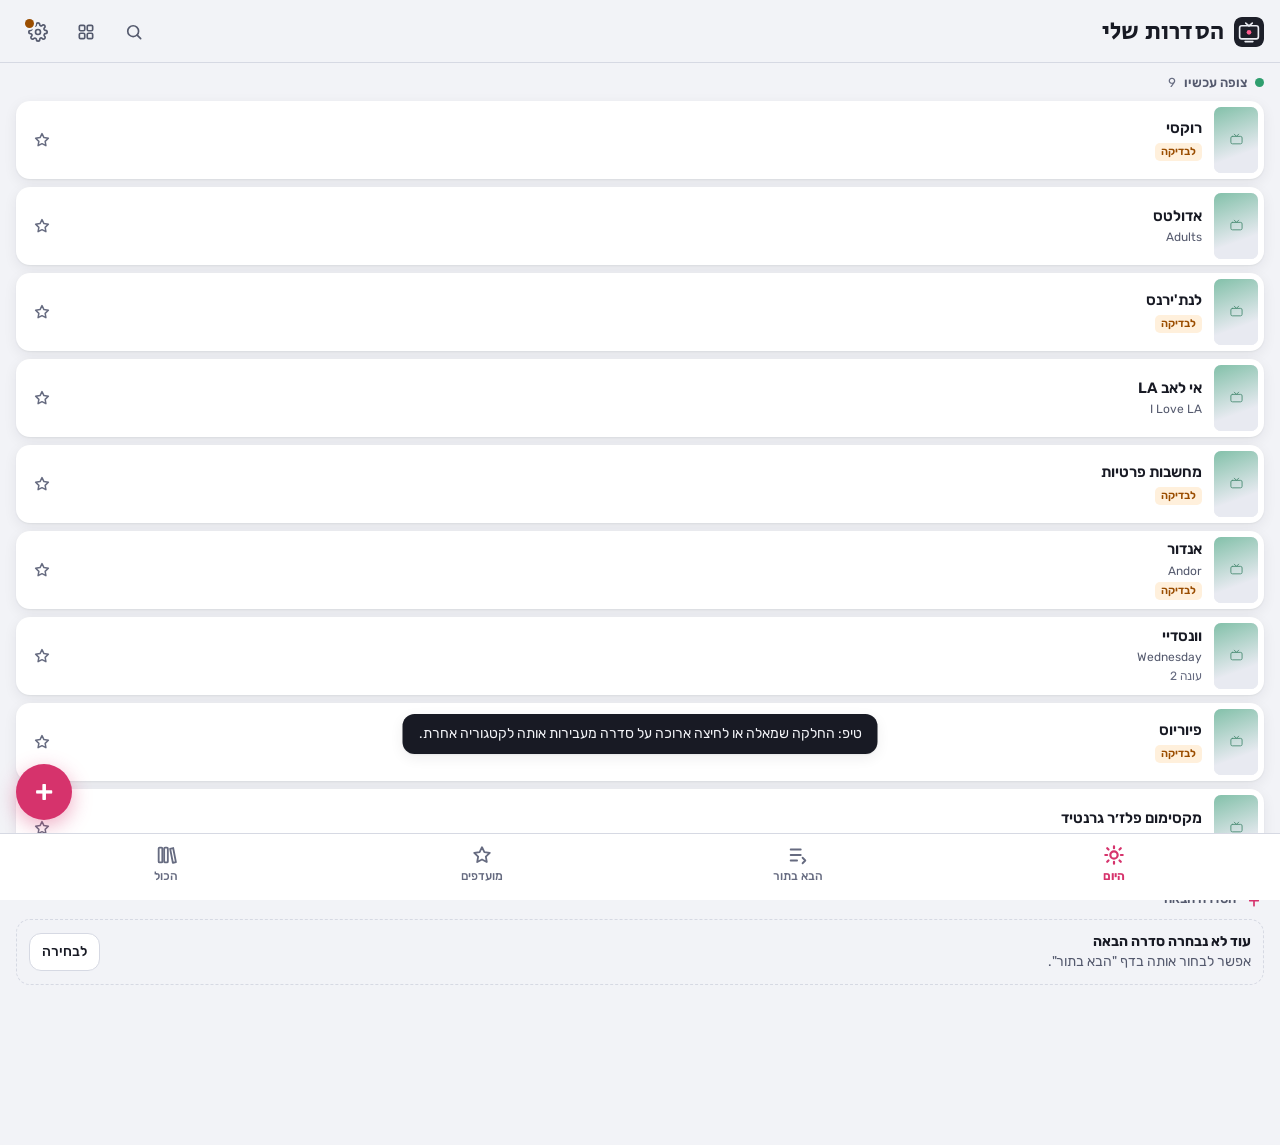
<file: index.html>
<!doctype html>
<html lang="he" dir="rtl">
<head>
<meta charset="utf-8">
<meta name="viewport" content="width=device-width, initial-scale=1, viewport-fit=cover">
<title>הסדרות שלי</title>
<meta name="description" content="מעקב צפייה אישי בסדרות">
<meta name="theme-color" content="#f2f3f7" media="(prefers-color-scheme: light)">
<meta name="theme-color" content="#14151c" media="(prefers-color-scheme: dark)">
<script>
// Android TV and other TV browsers go straight to the TV screen (add ?phone to stay here).
if (/Android TV|GoogleTV|\bAFT|BRAVIA|SMART-?TV|Tizen|Web0S|\bTV Bro\b/i.test(navigator.userAgent) && !/[?&]phone\b/.test(location.search)) location.replace('tv.html');
</script>
<link rel="manifest" href="manifest.webmanifest">
<link rel="icon" href="icons/icon.svg" type="image/svg+xml">
<link rel="icon" href="icons/favicon-32.png" sizes="32x32" type="image/png">
<link rel="apple-touch-icon" href="icons/icon-192.png">
<link rel="preconnect" href="https://fonts.googleapis.com">
<link rel="preconnect" href="https://fonts.gstatic.com" crossorigin>
<link rel="stylesheet" href="https://fonts.googleapis.com/css2?family=Rubik:wght@400;500;600;700&family=Secular+One&display=swap">
<link rel="stylesheet" href="styles.css">
</head>
<body>
<header class="topbar">
  <div class="topbar-row">
    <h1 class="brand"><img class="brand-logo" src="icons/icon.svg" alt="" width="30" height="30"><span id="brandText">הסדרות שלי</span></h1>
    <div class="topbar-actions">
      <button type="button" class="icon-btn" id="searchBtn" aria-label="חיפוש"></button>
      <button type="button" class="icon-btn" id="viewToggle" aria-label="תצוגה"></button>
      <button type="button" class="icon-btn" id="settingsBtn" aria-label="הגדרות"></button>
    </div>
  </div>
  <div class="search-bar" id="searchBar" hidden>
    <label class="search">
      <span class="search-icon" aria-hidden="true"></span>
      <input type="search" id="searchInput" autocomplete="off" enterkeyhint="search">
    </label>
    <button type="button" class="icon-btn" id="searchClose" aria-label="סגירה"></button>
  </div>
  <div class="lib-row" id="libraryTools">
    <select id="sortSelect" class="sort-select" aria-label="מיון"></select>
    <nav class="chips" id="chips" aria-label="קטגוריות"></nav>
  </div>
</header>

<main id="list" class="list" aria-live="polite"></main>

<button type="button" class="fab" id="addBtn"><span aria-hidden="true">+</span><span id="addBtnText">הוספת סדרה</span></button>

<nav class="bottom-nav" id="bottomNav" aria-label="דפים"></nav>

<div class="toast" id="toast" role="status" hidden></div>

<script src="tvlink.js"></script>
<script src="app.js"></script>
</body>
</html>
</file>
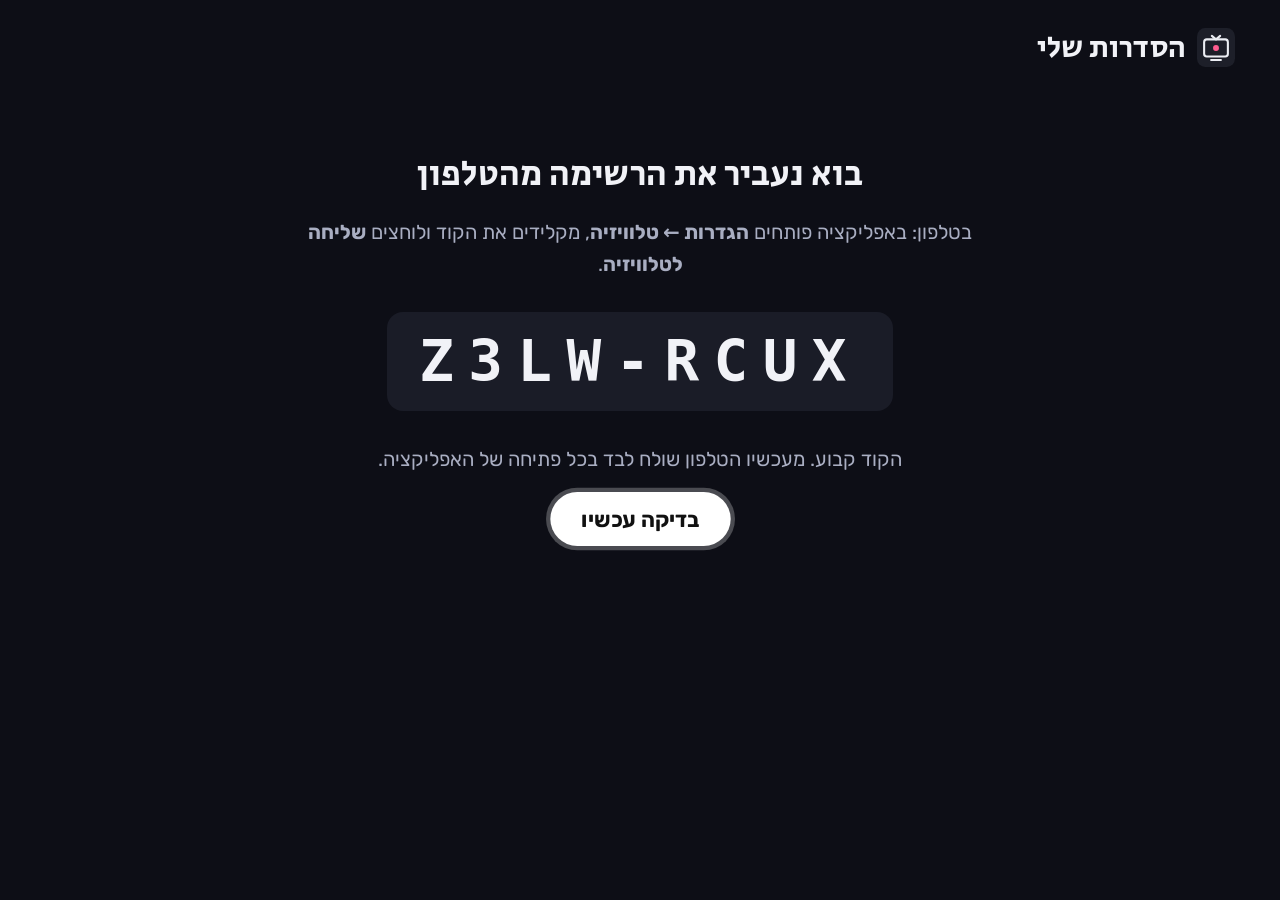
<file: tv.html>
<!doctype html>
<html lang="he" dir="rtl">
<head>
<meta charset="utf-8">
<meta name="viewport" content="width=device-width, initial-scale=1">
<title>הסדרות שלי · טלוויזיה</title>
<meta name="theme-color" content="#0d0e16">
<link rel="icon" href="icons/icon.svg" type="image/svg+xml">
<link rel="preconnect" href="https://fonts.googleapis.com">
<link rel="preconnect" href="https://fonts.gstatic.com" crossorigin>
<link rel="stylesheet" href="https://fonts.googleapis.com/css2?family=Rubik:wght@400;500;600;700&family=Secular+One&display=swap">
<link rel="stylesheet" href="tv.css">
</head>
<body>
<header class="tv-top">
  <h1 class="tv-brand"><img src="icons/icon.svg" alt="" width="44" height="44"><span>הסדרות שלי</span></h1>
  <p class="tv-hint" id="hint" hidden><b>OK</b> צפייה · <b>החזקת OK</b> העברה לקטגוריה · <b>קצה השורה</b> קטגוריות וסידור · <b>למעלה</b> עדכון וקוד</p>
  <button type="button" class="tv-btn" id="updateBtn" data-nav>עדכון מהטלפון · קוד</button>
</header>
<main id="main" class="tv-main"></main>
<button type="button" class="tv-fab" id="jumpBtn" data-nav hidden>☰ קטגוריות</button>
<div class="tv-overlay" id="overlay" hidden></div>
<div class="tv-toast" id="toast" role="status" hidden></div>
<script src="tvlink.js"></script>
<script src="tv.js"></script>
</body>
</html>
</file>
<file: styles.css>
/* ---------- Tokens ---------- */
:root {
  --bg: #f2f3f7;
  --surface: #ffffff;
  --surface-2: #e8eaf1;
  --line: #d6d9e3;
  --ink: #181a24;
  --ink-2: #555a6e;
  --ink-3: #666b80;
  --field-line: #a3a8b8;
  --accent: #d6336c;        /* "on air" light */
  --accent-ink: #ffffff;
  --accent-soft: #fbe3ec;
  --star: #b07800;
  --warn: #9a4d00;
  --warn-soft: #fff0dc;
  --danger: #c23a2f;
  --shadow: 0 1px 2px rgba(24, 26, 36, .06), 0 4px 14px rgba(24, 26, 36, .07);
  --scrim: rgba(16, 17, 24, .45);
  --radius: 14px;
  --font: "Rubik", "Segoe UI", system-ui, -apple-system, Arial, sans-serif;
  --display: "Secular One", "Rubik", "Segoe UI", system-ui, Arial, sans-serif;
  color-scheme: light;
}
@media (prefers-color-scheme: dark) {
  :root:not([data-theme="light"]) {
    --bg: #14151c;
    --surface: #1d1f29;
    --surface-2: #272a36;
    --line: #333747;
    --ink: #eceef4;
    --ink-2: #a8adbf;
    --ink-3: #8a8fa3;
    --field-line: #4d5266;
    --accent: #ff5c8f;
    --accent-ink: #1a0710;
    --accent-soft: #3a1a26;
    --star: #ffc53d;
    --warn: #ffb266;
    --warn-soft: #3a2a17;
    --danger: #ff7a6e;
    --shadow: 0 1px 2px rgba(0, 0, 0, .3), 0 6px 18px rgba(0, 0, 0, .28);
    --scrim: rgba(0, 0, 0, .6);
    color-scheme: dark;
  }
}
:root[data-theme="dark"] {
  --bg: #14151c;
  --surface: #1d1f29;
  --surface-2: #272a36;
  --line: #333747;
  --ink: #eceef4;
  --ink-2: #a8adbf;
  --ink-3: #8a8fa3;
  --field-line: #4d5266;
  --accent: #ff5c8f;
  --accent-ink: #1a0710;
  --accent-soft: #3a1a26;
  --star: #ffc53d;
  --warn: #ffb266;
  --warn-soft: #3a2a17;
  --danger: #ff7a6e;
  --shadow: 0 1px 2px rgba(0, 0, 0, .3), 0 6px 18px rgba(0, 0, 0, .28);
  --scrim: rgba(0, 0, 0, .6);
  color-scheme: dark;
}

/* ---------- Base ---------- */
*, *::before, *::after { box-sizing: border-box; }
html { -webkit-text-size-adjust: 100%; }
body {
  margin: 0;
  background: var(--bg);
  color: var(--ink);
  font: 400 15px/1.45 var(--font);
  min-height: 100vh;
  padding-bottom: calc(150px + env(safe-area-inset-bottom, 0px));
  -webkit-tap-highlight-color: transparent;
}
body.locked { overflow: hidden; }
img { max-width: 100%; display: block; }
button, input, select, textarea { font: inherit; color: inherit; }
button { cursor: pointer; }
[hidden] { display: none !important; }
:focus-visible { outline: 2px solid var(--accent); outline-offset: 2px; }
.ltr { direction: ltr; unicode-bidi: isolate; }
svg.i { width: 20px; height: 20px; fill: none; stroke: currentColor; stroke-width: 2; stroke-linecap: round; stroke-linejoin: round; flex: none; }

/* ---------- Top bar ---------- */
.topbar {
  position: sticky;
  top: 0;
  z-index: 10;
  background: var(--bg);
  padding: calc(10px + env(safe-area-inset-top, 0px)) 16px 8px;
  border-bottom: 1px solid var(--line);
}
.topbar-row { display: flex; align-items: center; justify-content: space-between; gap: 12px; }
.brand {
  margin: 0;
  font: 400 24px/1.1 var(--display);
  display: flex; align-items: center; gap: 10px;
  letter-spacing: .2px;
}
.brand-dot {
  width: 12px; height: 12px; border-radius: 50%;
  background: var(--accent);
  box-shadow: 0 0 0 4px var(--accent-soft);
}
.topbar-actions { display: flex; gap: 4px; }
.icon-btn {
  width: 42px; height: 42px;
  display: inline-grid; place-items: center;
  border: 0; border-radius: 12px;
  background: transparent; color: var(--ink-2);
}
.icon-btn:active { background: var(--surface-2); }

.search-row { display: flex; gap: 8px; margin-top: 8px; }
.search {
  flex: 1; min-width: 0;
  display: flex; align-items: center; gap: 8px;
  background: var(--surface);
  border: 1px solid var(--line);
  border-radius: 12px;
  padding: 0 12px;
  color: var(--ink-3);
}
.search input {
  flex: 1; min-width: 0;
  border: 0; outline: 0; background: transparent;
  height: 42px; color: var(--ink);
}
.search:focus-within { border-color: var(--accent); }
.sort-select {
  flex: none; max-width: 42%;
  height: 44px; padding: 0 10px;
  border: 1px solid var(--line); border-radius: 12px;
  background: var(--surface); color: var(--ink-2);
}

.chips {
  display: flex; gap: 8px;
  overflow-x: auto; scrollbar-width: none;
  margin: 10px -16px 0; padding: 0 16px 4px;
  scroll-padding-inline: 16px;
}
.chips::-webkit-scrollbar { display: none; }
.chip {
  flex: none;
  display: inline-flex; align-items: center; gap: 7px;
  height: 36px; padding: 0 13px;
  border: 1px solid var(--line); border-radius: 999px;
  background: var(--surface); color: var(--ink-2);
  white-space: nowrap; font-size: 14px;
}
.chip .count { font-size: 12px; color: var(--ink-3); font-variant-numeric: tabular-nums; }
.chip[aria-pressed="true"] { background: var(--ink); color: var(--bg); border-color: var(--ink); }
.chip[aria-pressed="true"] .count { color: inherit; opacity: .7; }
.dot { width: 9px; height: 9px; border-radius: 50%; flex: none; background: var(--c, var(--ink-3)); }

/* ---------- List ---------- */
.list { padding: 14px 16px 0; }
.group + .group { margin-top: 22px; }
.group-head {
  display: flex; align-items: center; gap: 8px;
  margin: 0 0 10px;
  font: 600 13px/1.2 var(--font);
  color: var(--ink-2);
  letter-spacing: .3px;
}
.group-head .count { color: var(--ink-3); font-weight: 400; font-variant-numeric: tabular-nums; }

.grid { display: grid; grid-template-columns: repeat(auto-fill, minmax(104px, 1fr)); gap: 14px 12px; }
@media (min-width: 560px) { .grid { grid-template-columns: repeat(auto-fill, minmax(140px, 1fr)); } }

.card { position: relative; min-width: 0; }
.card-open, .row-open {
  display: flex; flex-direction: column; gap: 6px;
  width: 100%; min-width: 0;
  border: 0; padding: 0; margin: 0; background: none; color: inherit; text-align: start;
  border-radius: 10px;
}
.row-open { flex-direction: row; align-items: center; gap: 12px; flex: 1; }
.poster {
  position: relative;
  width: 100%; max-width: 100%;
  aspect-ratio: 2 / 3;
  border-radius: 10px;
  overflow: hidden;
  background: var(--surface-2);
  box-shadow: var(--shadow);
}
.poster img { position: absolute; inset: 0; width: 100%; height: 100%; object-fit: cover; }
.poster-fallback {
  position: absolute; inset: 0;
  display: grid; place-items: center;
  color: color-mix(in srgb, var(--c, #888) 70%, var(--ink));
  background:
    linear-gradient(160deg, color-mix(in srgb, var(--c, #888) 55%, transparent), transparent 70%),
    var(--surface-2);
}
.poster-fallback svg.i { width: 34%; height: auto; stroke-width: 1.5; opacity: .75; }
.fav-btn {
  position: absolute; top: 6px; inset-inline-end: 6px;
  width: 34px; height: 34px;
  display: grid; place-items: center;
  border: 0; border-radius: 50%;
  background: rgba(10, 11, 16, .5);
  color: #fff;
}
.fav-btn svg.i { width: 18px; height: 18px; }
.fav-btn[aria-pressed="true"] { color: var(--star); }
.fav-btn[aria-pressed="true"] svg.i { fill: currentColor; }
.poster-overlay {
  position: absolute; top: 0; left: 0; right: 0;
  aspect-ratio: 2 / 3; max-width: 100%;
  pointer-events: none; z-index: 1;
}
.play-btn {
  position: absolute; bottom: 6px; inset-inline-end: 6px;
  width: 38px; height: 38px;
  display: grid; place-items: center;
  border-radius: 50%;
  background: var(--accent); color: var(--accent-ink);
  box-shadow: 0 2px 8px rgba(0, 0, 0, .35);
  pointer-events: auto;
}
.play-btn svg.i, .row-play svg.i, .watch-big svg.i { fill: currentColor; stroke: none; }
.row-play {
  width: 40px; height: 40px; flex: none;
  display: grid; place-items: center;
  border-radius: 50%;
  background: var(--accent); color: var(--accent-ink);
}
.watch-big { text-decoration: none; font-size: 16px; }
.fav-btn { z-index: 2; }
.flag {
  position: absolute; top: 8px; inset-inline-start: 6px;
  padding: 2px 7px; border-radius: 6px;
  font-size: 11px; font-weight: 600;
  background: var(--warn-soft); color: var(--warn);
}
.card-title {
  font-weight: 600; font-size: 14px; line-height: 1.25;
  overflow-wrap: anywhere;
  display: -webkit-box; -webkit-line-clamp: 2; -webkit-box-orient: vertical; overflow: hidden;
}
.card-sub { font-size: 12px; color: var(--ink-2); line-height: 1.25; overflow: hidden; text-overflow: ellipsis; white-space: nowrap; margin-top: -3px; }
.card-meta { font-size: 12px; color: var(--ink-3); display: flex; align-items: center; gap: 6px; flex-wrap: wrap; }

.rows { display: flex; flex-direction: column; gap: 8px; }
.row {
  display: flex; align-items: center; gap: 12px;
  width: 100%;
  padding: 8px; border: 0; border-radius: var(--radius);
  background: var(--surface); text-align: start;
  box-shadow: var(--shadow);
}
.row .poster { width: 46px; flex: none; border-radius: 7px; box-shadow: none; }

.row-main { flex: 1; min-width: 0; display: flex; flex-direction: column; gap: 3px; }
.row-title { font-weight: 600; overflow-wrap: anywhere; }
.row .fav-btn { position: static; background: transparent; color: var(--ink-3); width: 40px; height: 40px; flex: none; }
.row .fav-btn[aria-pressed="true"] { color: var(--star); }
.pill-flag { padding: 1px 6px; border-radius: 5px; font-size: 11px; font-weight: 600; background: var(--warn-soft); color: var(--warn); }

.empty {
  margin: 48px auto 0; max-width: 34ch;
  text-align: center; color: var(--ink-2);
}
.empty strong { display: block; font: 400 20px/1.3 var(--display); color: var(--ink); margin-bottom: 6px; }

/* ---------- FAB ---------- */
.fab {
  position: fixed; z-index: 11;
  inset-inline-end: 16px;
  bottom: calc(80px + env(safe-area-inset-bottom, 0px));
  display: inline-flex; align-items: center; gap: 8px;
  height: 54px; padding: 0 22px 0 18px;
  border: 0; border-radius: 18px;
  background: var(--accent); color: var(--accent-ink);
  font-weight: 600; font-size: 16px;
  box-shadow: 0 6px 20px color-mix(in srgb, var(--accent) 40%, transparent);
}
.fab span:first-child { font-size: 26px; line-height: 1; margin-top: -2px; }

/* ---------- Layers (sheets / dialogs) ---------- */
.layer {
  position: fixed; inset: 0; z-index: 50;
  display: flex; align-items: flex-end; justify-content: center;
  background: var(--scrim);
  animation: fade .16s ease-out;
}
.layer.center { align-items: center; padding: 16px; }
.sheet {
  width: 100%; max-width: 640px;
  max-height: 92vh; max-height: 92dvh;
  display: flex; flex-direction: column;
  background: var(--bg);
  border-radius: 20px 20px 0 0;
  animation: rise .2s ease-out;
}
.layer.center .sheet { border-radius: 20px; max-height: 80vh; max-width: 420px; }
.sheet-head {
  display: flex; align-items: center; gap: 8px;
  padding: 10px 12px 10px 16px;
  border-bottom: 1px solid var(--line);
}
[dir="rtl"] .sheet-head { padding: 10px 16px 10px 12px; }
.sheet-head h2 { flex: 1; margin: 0; font: 400 19px/1.2 var(--display); overflow-wrap: anywhere; }
.sheet-body {
  overflow-y: auto; overscroll-behavior: contain;
  padding: 14px 16px calc(18px + env(safe-area-inset-bottom, 0px));
  display: flex; flex-direction: column; gap: 18px;
}
.sheet-foot {
  display: flex; gap: 10px;
  padding: 10px 16px calc(12px + env(safe-area-inset-bottom, 0px));
  border-top: 1px solid var(--line);
}
@keyframes fade { from { opacity: 0; } }
@keyframes rise { from { transform: translateY(30px); opacity: .6; } }
@media (prefers-reduced-motion: reduce) {
  .layer, .sheet { animation: none; }
}

/* ---------- Form pieces ---------- */
.field { display: flex; flex-direction: column; gap: 6px; }
.field > label, .label {
  font-size: 12px; font-weight: 600; letter-spacing: .4px;
  color: var(--ink-2);
}
.hint { font-size: 12px; color: var(--ink-3); }
.input, .textarea, .select {
  width: 100%;
  border: 1px solid var(--field-line); border-radius: 12px;
  background: var(--surface);
  padding: 10px 12px; min-height: 46px;
}
.textarea { min-height: 84px; resize: vertical; }
.input:focus, .textarea:focus, .select:focus { outline: 0; border-color: var(--accent); }
.two { display: grid; grid-template-columns: 1fr 1fr; gap: 12px; }

.status-grid { display: flex; flex-wrap: wrap; gap: 8px; }
.status-opt {
  display: inline-flex; align-items: center; gap: 7px;
  min-height: 38px; padding: 6px 12px;
  border: 1px solid var(--line); border-radius: 999px;
  background: var(--surface); color: var(--ink);
  font-size: 14px; text-align: start;
}
.status-opt[aria-checked="true"] {
  border-color: var(--c);
  background: color-mix(in srgb, var(--c) 16%, var(--surface));
  font-weight: 600;
}

.toggle-row {
  display: flex; align-items: center; justify-content: space-between; gap: 12px;
  padding: 10px 12px; border-radius: 12px;
  background: var(--surface); border: 1px solid var(--line);
}
.switch {
  position: relative; width: 48px; height: 28px; flex: none;
  border: 0; border-radius: 999px; background: var(--line);
}
.switch::after {
  content: ""; position: absolute; top: 3px; inset-inline-start: 3px;
  width: 22px; height: 22px; border-radius: 50%; background: #fff;
  transition: transform .15s;
}
.switch[aria-checked="true"] { background: var(--accent); }
[dir="ltr"] .switch[aria-checked="true"]::after { transform: translateX(20px); }
[dir="rtl"] .switch[aria-checked="true"]::after { transform: translateX(-20px); }

.stars { display: flex; gap: 2px; direction: ltr; }
[dir="rtl"] .stars { flex-direction: row-reverse; justify-content: flex-end; }
.star-btn { width: 42px; height: 42px; border: 0; background: none; color: var(--ink-3); display: grid; place-items: center; }
.star-btn svg.i { width: 26px; height: 26px; }
.star-btn.on { color: var(--star); }
.star-btn.on svg.i { fill: currentColor; }

.btn {
  display: inline-flex; align-items: center; justify-content: center; gap: 8px;
  min-height: 46px; padding: 0 16px;
  border: 1px solid var(--line); border-radius: 12px;
  background: var(--surface); color: var(--ink);
  font-weight: 500;
}
.btn.primary { background: var(--accent); border-color: var(--accent); color: var(--accent-ink); font-weight: 600; }
.btn.danger { color: var(--danger); }
.btn.danger.solid { background: var(--danger); border-color: var(--danger); color: #fff; }
.btn.grow { flex: 1; }
.btn.small { min-height: 38px; padding: 0 12px; font-size: 14px; }
.btn:disabled { opacity: .5; }
.btn-row { display: flex; flex-wrap: wrap; gap: 8px; }

.image-edit { display: flex; gap: 14px; align-items: flex-start; }
.image-edit .poster { width: 96px; flex: none; }
.image-edit .btn-row { flex-direction: column; flex: 1; }
.image-edit .btn { justify-content: flex-start; }

.notice {
  padding: 10px 12px; border-radius: 12px;
  background: var(--warn-soft); color: var(--warn);
  font-size: 14px;
  display: flex; flex-direction: column; gap: 8px; align-items: flex-start;
}
.error-text { color: var(--danger); font-size: 14px; }

/* ---------- TVmaze results ---------- */
.results { display: flex; flex-direction: column; gap: 8px; }
.result {
  display: flex; align-items: center; gap: 12px;
  width: 100%; padding: 8px;
  border: 1px solid var(--line); border-radius: 12px;
  background: var(--surface); text-align: start;
}
.result .poster { width: 52px; flex: none; border-radius: 6px; box-shadow: none; }
.result-main { flex: 1; min-width: 0; display: flex; flex-direction: column; gap: 2px; }
.result-name { font-weight: 600; overflow-wrap: anywhere; }
.result-meta { font-size: 12px; color: var(--ink-3); }
.source-note { font-size: 12px; color: var(--ink-3); }
.source-note a { color: inherit; }

/* ---------- Settings ---------- */
.section { display: flex; flex-direction: column; gap: 10px; }
.section h3 { margin: 0; font: 400 17px/1.2 var(--display); }
.seg { display: flex; border: 1px solid var(--line); border-radius: 12px; overflow: hidden; background: var(--surface); }
.seg button { flex: 1; min-height: 42px; border: 0; background: none; color: var(--ink-2); }
.seg button[aria-pressed="true"] { background: var(--ink); color: var(--bg); font-weight: 600; }
.cat-row {
  display: grid;
  grid-template-columns: 38px 1fr auto;
  gap: 8px; align-items: center;
  padding: 10px; border-radius: 12px;
  background: var(--surface); border: 1px solid var(--line);
}
.cat-row input[type="color"] { width: 34px; height: 34px; padding: 0; border: 0; border-radius: 50%; background: none; }
.cat-names { display: flex; flex-direction: column; gap: 6px; min-width: 0; }
.cat-names .input { min-height: 38px; padding: 6px 10px; }
.cat-tools { display: flex; flex-direction: column; align-items: center; gap: 2px; }
.cat-tools .icon-btn { width: 36px; height: 32px; }
.cat-foot { grid-column: 1 / -1; display: flex; align-items: center; justify-content: space-between; gap: 8px; font-size: 12px; color: var(--ink-3); }
.cat-foot .btn { min-height: 32px; }

/* ---------- Toast ---------- */
.toast {
  position: fixed; z-index: 90;
  left: 50%; transform: translateX(-50%);
  bottom: calc(146px + env(safe-area-inset-bottom, 0px));
  display: flex; align-items: center; gap: 12px;
  max-width: calc(100% - 32px);
  padding: 10px 16px; border-radius: 12px;
  background: var(--ink); color: var(--bg);
  font-size: 14px; box-shadow: var(--shadow);
}

/* ---------- Bottom navigation ---------- */
.bottom-nav {
  position: fixed; z-index: 12;
  left: 0; right: 0; bottom: 0;
  display: grid; grid-template-columns: repeat(4, 1fr);
  padding: 6px 8px calc(6px + env(safe-area-inset-bottom, 0px));
  background: var(--surface);
  border-top: 1px solid var(--line);
}
.bottom-nav button {
  display: flex; flex-direction: column; align-items: center; gap: 2px;
  min-height: 54px; padding: 4px 0;
  border: 0; border-radius: 12px; background: none;
  color: var(--ink-3); font-size: 12px; font-weight: 500;
}
.bottom-nav button svg.i { width: 22px; height: 22px; }
.bottom-nav button[aria-current="page"] { color: var(--accent); font-weight: 700; }
.bottom-nav button[aria-current="page"] svg.i { stroke-width: 2.4; }

/* ---------- Page heads ---------- */
.page-head { margin: 2px 0 12px; }
.page-title { margin: 0; font: 400 22px/1.2 var(--display); }
.page-hint { margin: 4px 0 0; font-size: 13px; color: var(--ink-3); }
.page-chips { margin: 0 -16px 14px; }
.group-head { margin-top: 0; }
.muted { color: var(--ink-3); }
a.btn { text-decoration: none; }

/* Today / Up next rows */
.trow {
  display: flex; align-items: center; gap: 10px; flex-wrap: wrap;
  padding: 8px; border-radius: var(--radius);
  background: var(--surface); box-shadow: var(--shadow);
}
.trow .row-open { min-width: 60%; }
.trow .poster { width: 56px; flex: none; border-radius: 8px; box-shadow: none; }
.trow-actions { display: flex; gap: 6px; margin-inline-start: auto; }
.watch-now svg.i, .trow-actions svg.i, .pick svg.i[viewBox] { width: 16px; height: 16px; }
.watch-now svg.i, .trow-actions .primary svg.i, .pick .primary svg.i { fill: currentColor; stroke: none; }
.watch-now { flex: none; }

/* Pick for me */
.pick-btn { width: 100%; margin-bottom: 18px; min-height: 52px; font-size: 16px; border-style: dashed; }
.pick {
  display: flex; gap: 14px; align-items: flex-start;
  margin-bottom: 20px; padding: 12px;
  border-radius: 18px; border: 2px solid var(--accent);
  background: var(--accent-soft);
}
.pick-poster { width: 96px; flex: none; }
.pick-main { flex: 1; min-width: 0; display: flex; flex-direction: column; gap: 4px; }
.pick-title { font: 400 20px/1.2 var(--display); overflow-wrap: anywhere; }
.pick .btn-row { margin-top: 6px; }
.pick .btn { background: var(--surface); }
.pick .btn.primary { background: var(--accent); }

/* Editor extras */
.top-actions .btn { flex: 1; min-width: 40%; }
.imdb-btn { background: #f5c518; border-color: #f5c518; color: #111; font-weight: 700; }

/* Settings extras */
.pf-row { display: grid; grid-template-columns: 1fr auto auto; gap: 8px; align-items: center; }
.cat-page { grid-column: 1 / -1; display: flex; align-items: center; gap: 10px; }
.cat-page .select { min-height: 38px; padding: 6px 10px; flex: 1; }

.toast-action {
  border: 0; background: none; color: var(--accent);
  font-weight: 700; padding: 4px 6px; margin-inline-start: auto;
}

.card-sub { display: block; margin-top: 0; }
.start-btn { color: var(--accent); border-color: color-mix(in srgb, var(--accent) 45%, var(--line)); font-weight: 600; }
.start-btn svg.i { fill: currentColor; stroke: none; width: 14px; height: 14px; }

/* Next up */
.next-row { border: 2px solid var(--accent); }
.trow.is-next { box-shadow: inset 0 0 0 2px var(--accent), var(--shadow); }
.next-toggle svg.i { width: 15px; height: 15px; }
.next-toggle[aria-pressed="true"] { background: var(--accent-soft); border-color: var(--accent); color: var(--accent); font-weight: 700; }
.next-empty {
  display: flex; align-items: center; justify-content: space-between; gap: 12px; flex-wrap: wrap;
  padding: 12px; border-radius: var(--radius);
  border: 1.5px dashed var(--line); color: var(--ink-2); font-size: 14px;
}
.next-empty strong { color: var(--ink); }

/* Swipe to move */
.card, .row, .trow { touch-action: pan-y; transition: transform .18s ease-out, opacity .18s; }
.card.swiping, .row.swiping, .trow.swiping { transition: none; }
@media (prefers-reduced-motion: reduce) { .card, .row, .trow { transition: none; } }
.move-list { display: flex; flex-direction: column; gap: 8px; }
.move-opt {
  display: flex; align-items: center; gap: 10px;
  width: 100%; min-height: 50px; padding: 0 14px;
  border: 1px solid var(--line); border-radius: 12px;
  background: var(--surface); color: var(--ink);
  font-size: 16px; text-align: start;
}
.move-opt .hint { margin-inline-start: auto; }
.move-opt .dot { width: 12px; height: 12px; }
.move-opt[aria-current="true"] { border-color: var(--c); background: color-mix(in srgb, var(--c) 14%, var(--surface)); font-weight: 600; }

/* ---------- Search bar + library row ---------- */
.search-bar { display: flex; align-items: center; gap: 6px; margin-top: 8px; }
.search-bar .search { flex: 1; }
.lib-row { display: flex; align-items: center; gap: 8px; margin-top: 8px; }
.lib-row .sort-select { height: 36px; max-width: 34%; padding: 0 8px; font-size: 13px; }
.lib-row .chips { flex: 1; min-width: 0; margin: 0; padding: 0 0 2px; }
.topbar-actions .icon-btn { width: 40px; height: 40px; }
.list { padding-top: 12px; }

/* ---------- Editor selects ---------- */
.select {
  appearance: none; -webkit-appearance: none;
  background-image: linear-gradient(45deg, transparent 50%, var(--ink-3) 50%), linear-gradient(135deg, var(--ink-3) 50%, transparent 50%);
  background-size: 6px 6px, 6px 6px;
  background-repeat: no-repeat;
  background-position: left 10px center, left 16px center;
  padding-inline-end: 30px;
}
[dir="ltr"] .select { background-position: right 16px center, right 10px center; }
#fStatus { border-inline-start: 5px solid var(--c, var(--line)); }
.compact-toggle { min-height: 46px; padding: 6px 12px; }

/* ---------- Small move menu ---------- */
.pop-layer { background: rgba(10, 11, 16, .25); align-items: stretch; justify-content: stretch; }
.pop {
  position: fixed; left: 12px; top: 30%;
  width: min(250px, calc(100vw - 24px));
  max-height: calc(100vh - 16px); overflow-y: auto;
  padding: 6px;
  border-radius: 16px;
  background: var(--surface); border: 1px solid var(--line);
  box-shadow: 0 12px 36px rgba(0, 0, 0, .28);
  animation: pop-in .14s ease-out;
}
@keyframes pop-in { from { opacity: 0; transform: scale(.96); } }
@media (prefers-reduced-motion: reduce) { .pop { animation: none; } }
.pop-title {
  padding: 6px 10px 6px; font-size: 12px; font-weight: 600; color: var(--ink-3);
  white-space: nowrap; overflow: hidden; text-overflow: ellipsis;
}
.pop-opt {
  display: flex; align-items: center; gap: 10px;
  width: 100%; min-height: 40px; padding: 0 10px;
  border: 0; border-radius: 10px; background: none; color: var(--ink);
  font-size: 15px; text-align: start;
}
.pop-opt:active, .pop-opt:focus-visible { background: var(--surface-2); }
.pop-opt[aria-current="true"] { background: color-mix(in srgb, var(--c) 16%, var(--surface)); font-weight: 600; }
.pop-opt svg.i { width: 17px; height: 17px; color: var(--ink-3); }
.pop-opt[aria-pressed="true"] { color: var(--accent); font-weight: 600; }
.pop-opt[aria-pressed="true"] svg.i { color: var(--accent); }
.pop-sep { height: 1px; margin: 4px 6px; background: var(--line); }
.card.is-next .poster { box-shadow: 0 0 0 3px var(--accent), var(--shadow); }

/* ---------- Design picker ---------- */
.design-list { display: flex; flex-direction: column; gap: 8px; }
.design-opt {
  display: flex; align-items: center; gap: 12px;
  width: 100%; padding: 10px 12px;
  border: 1px solid var(--line); border-radius: 14px;
  background: var(--surface); color: var(--ink); text-align: start;
}
.design-opt > span:last-child { display: flex; flex-direction: column; gap: 2px; }
.design-opt[aria-pressed="true"] { border-color: var(--accent); box-shadow: inset 0 0 0 1px var(--accent); }
.design-swatch { display: grid; grid-template-columns: repeat(3, 12px); gap: 3px; padding: 7px; border-radius: 10px; flex: none; }
.design-swatch i { display: block; height: 22px; border-radius: 3px; }
.design-swatch-classic { background: #eef0f5; }
.design-swatch-classic i { background: #fff; box-shadow: 0 1px 3px rgba(0,0,0,.2); }
.design-swatch-classic i:first-child { background: #d6336c; }
.design-swatch-cinema { background: #0c0b10; }
.design-swatch-cinema i { background: #22202a; height: 30px; }
.design-swatch-cinema i:first-child { background: #e8b64c; }
.design-swatch-compact { background: #f7f7f5; grid-template-columns: 36px; }
.design-swatch-compact i { height: 5px; background: #c9ccd4; }
.design-swatch-compact i:first-child { background: #2f7d6d; }

/* =================================================================
   Design: Cinema — always dark, poster-first, floating navigation
   ================================================================= */
:root[data-design~="cinema"] {
  --field-line: #4a4656;
  --bg: #0c0b10;
  --surface: #17161d;
  --surface-2: #211f29;
  --line: #2c2a35;
  --ink: #f4efe4;
  --ink-2: #bdb6a8;
  --ink-3: #847d71;
  --accent: #e8b64c;
  --accent-ink: #1a1405;
  --accent-soft: #3a2f16;
  --star: #f1c75b;
  --warn: #ffb266;
  --warn-soft: #3a2a17;
  --danger: #ff7a6e;
  --shadow: 0 8px 22px rgba(0, 0, 0, .5);
  --scrim: rgba(0, 0, 0, .66);
  color-scheme: dark;
}
[data-design~="cinema"] .topbar { border-bottom: 0; background: linear-gradient(var(--bg) 70%, transparent); }
[data-design~="cinema"] .brand { font-size: 22px; letter-spacing: .5px; }
[data-design~="cinema"] .grid { grid-template-columns: repeat(2, minmax(0, 1fr)); gap: 18px 14px; }
@media (min-width: 560px) { [data-design~="cinema"] .grid { grid-template-columns: repeat(auto-fill, minmax(180px, 1fr)); } }
[data-design~="cinema"] .poster { border-radius: 14px; }
[data-design~="cinema"] .card-title { font: 400 17px/1.2 var(--display); }
[data-design~="cinema"] .group-head { font: 400 19px/1.2 var(--display); color: var(--ink); letter-spacing: .2px; margin-bottom: 12px; }
[data-design~="cinema"] .group-head .dot { width: 8px; height: 22px; border-radius: 3px; }
[data-design~="cinema"] .group + .group { margin-top: 30px; }
[data-design~="cinema"] .row, [data-design~="cinema"] .trow { background: var(--surface); box-shadow: none; border: 1px solid var(--line); }
[data-design~="cinema"] .row .poster, [data-design~="cinema"] .trow .poster { width: 72px; border-radius: 10px; }
[data-design~="cinema"] .row-title { font: 400 17px/1.2 var(--display); }
[data-design~="cinema"] .bottom-nav {
  left: 14px; right: 14px; bottom: calc(10px + env(safe-area-inset-bottom, 0px));
  padding: 4px 6px; border-radius: 22px; border: 1px solid var(--line);
  background: color-mix(in srgb, var(--surface) 88%, transparent);
  backdrop-filter: blur(12px); -webkit-backdrop-filter: blur(12px);
  box-shadow: 0 10px 30px rgba(0, 0, 0, .55);
}
[data-design~="cinema"] .bottom-nav button { min-height: 50px; }
[data-design~="cinema"] .fab {
  width: 58px; height: 58px; padding: 0; justify-content: center; border-radius: 50%;
  bottom: calc(86px + env(safe-area-inset-bottom, 0px));
}
[data-design~="cinema"] .fab #addBtnText { position: absolute; width: 1px; height: 1px; overflow: hidden; clip: rect(0 0 0 0); }
[data-design~="cinema"] .fab span:first-child { margin: -3px 0 0; font-size: 30px; }
[data-design~="cinema"] .next-row, [data-design~="cinema"] .pick { background: linear-gradient(120deg, var(--accent-soft), var(--surface)); }
[data-design~="cinema"] .imdb-btn { color: #111; }

/* =================================================================
   Design: Compact — dense list, small thumbnails, flat surfaces
   ================================================================= */
[data-design~="compact"] body { font-size: 14px; }
[data-design~="compact"] .topbar { padding-top: calc(6px + env(safe-area-inset-top, 0px)); padding-bottom: 6px; }
[data-design~="compact"] .brand { font-size: 19px; }
[data-design~="compact"] .brand-dot { width: 9px; height: 9px; box-shadow: none; }
[data-design~="compact"] .list { padding-top: 8px; }
[data-design~="compact"] .group + .group { margin-top: 14px; }
[data-design~="compact"] .group-head { margin-bottom: 4px; font-size: 12px; text-transform: uppercase; }
[data-design~="compact"] .rows { gap: 0; border-radius: 12px; overflow: hidden; border: 1px solid var(--line); }
[data-design~="compact"] .row, [data-design~="compact"] .trow {
  border-radius: 0; box-shadow: none; padding: 6px 10px; gap: 8px;
  background: var(--surface); border-bottom: 1px solid var(--line);
}
[data-design~="compact"] .rows > :last-child { border-bottom: 0; }
[data-design~="compact"] .row .poster, [data-design~="compact"] .trow .poster { width: 34px; border-radius: 5px; }
[data-design~="compact"] .poster-fallback svg.i { width: 50%; }
[data-design~="compact"] .row-main { gap: 0; }
[data-design~="compact"] .row-title { font-size: 14px; }
[data-design~="compact"] .card-sub, [data-design~="compact"] .card-meta { font-size: 11px; }
[data-design~="compact"] .trow .row-open { min-width: 50%; }
[data-design~="compact"] .btn.small { min-height: 32px; padding: 0 10px; font-size: 13px; }
[data-design~="compact"] .grid { grid-template-columns: repeat(auto-fill, minmax(78px, 1fr)); gap: 10px 8px; }
[data-design~="compact"] .grid .poster { border-radius: 6px; box-shadow: none; }
[data-design~="compact"] .grid .card-title { font-size: 12px; }
[data-design~="compact"] .grid .card-sub { display: none; }
[data-design~="compact"] .fav-btn { width: 26px; height: 26px; top: 4px; inset-inline-end: 4px; }
[data-design~="compact"] .fav-btn svg.i { width: 14px; height: 14px; }
[data-design~="compact"] .play-btn { width: 28px; height: 28px; bottom: 4px; inset-inline-end: 4px; }
[data-design~="compact"] .play-btn svg.i { width: 14px; height: 14px; }
[data-design~="compact"] .flag { font-size: 9px; padding: 1px 4px; top: 4px; inset-inline-start: 4px; }
[data-design~="compact"] .chip { height: 30px; padding: 0 10px; font-size: 13px; }
[data-design~="compact"] .bottom-nav { padding-top: 2px; padding-bottom: calc(2px + env(safe-area-inset-bottom, 0px)); }
[data-design~="compact"] .bottom-nav button { min-height: 44px; font-size: 11px; }
[data-design~="compact"] .fab { height: 46px; padding: 0 16px 0 14px; border-radius: 14px; font-size: 14px; bottom: calc(62px + env(safe-area-inset-bottom, 0px)); }
[data-design~="compact"] body { padding-bottom: calc(120px + env(safe-area-inset-bottom, 0px)); }
[data-design~="compact"] .pick { padding: 8px; gap: 10px; }
[data-design~="compact"] .pick-poster { width: 64px; }
[data-design~="compact"] .pick-btn { min-height: 40px; margin-bottom: 12px; }

/* A swiped row must never make the page scroll sideways (RTL overflows to the left). */
.list { overflow-x: clip; }
[data-design~="compact"] .next-row { border-radius: 12px; border: 2px solid var(--accent); }


/* =================================================================
   UX review fixes
   ================================================================= */
/* Hebrew labels: no letter-spacing, no uppercase */
[dir="rtl"] .field > label, [dir="rtl"] .label, [dir="rtl"] .group-head { letter-spacing: 0; text-transform: none; }

/* Round add button everywhere; the label stays for screen readers */
.fab { width: 56px; height: 56px; padding: 0; justify-content: center; border-radius: 50%; }
.fab #addBtnText { position: absolute; width: 1px; height: 1px; overflow: hidden; clip: rect(0 0 0 0); white-space: nowrap; }
.fab span:first-child { margin: -3px 0 0; font-size: 30px; }
body { padding-bottom: calc(120px + env(safe-area-inset-bottom, 0px)); }

/* Touch targets */
.topbar-actions .icon-btn { width: 44px; height: 44px; }
.chip { height: 40px; }
.lib-row .sort-select { height: 40px; }
.fav-btn { width: 40px; height: 40px; }
.play-btn { width: 44px; height: 44px; }
.pop-opt { min-height: 44px; }

/* Settings dot when a backup is due */
#settingsBtn { position: relative; }
#settingsBtn.has-dot::after {
  content: ""; position: absolute; top: 9px; inset-inline-end: 9px;
  width: 9px; height: 9px; border-radius: 50%;
  background: var(--warn); box-shadow: 0 0 0 2px var(--bg);
}
.backup-warn {
  padding: 8px 12px; border-radius: 10px;
  background: var(--warn-soft); color: var(--warn); font-weight: 600; font-size: 14px;
}

/* Shorter rows */
.trow { padding: 6px; gap: 10px; }
.trow .poster { width: 44px; border-radius: 7px; }
[data-design~="cinema"] .trow .poster { width: 60px; }
.trow .row-open { min-width: 0; flex: 1; }
.trow-actions { flex-wrap: wrap; justify-content: flex-end; }

/* Up next: a single round ▶ per row */
.icon-start {
  width: 44px; height: 44px; flex: none;
  display: grid; place-items: center;
  border-radius: 50%; border: 1.5px solid color-mix(in srgb, var(--accent) 55%, var(--line));
  background: var(--surface); color: var(--accent);
}
.icon-start svg.i { width: 18px; height: 18px; fill: currentColor; stroke: none; }
.trow { flex-wrap: nowrap; }
.trow.is-next { flex-wrap: wrap; }

/* The marked next series stays highlighted in every design */
.trow.is-next, [data-design] .trow.is-next { border: 2px solid var(--accent); box-shadow: none; }

/* Pick card */
.pick-btn { margin-top: 12px; }
.pick { border-style: dashed; }
.pick-poster { width: 72px; padding: 0; border: 0; background: none; }
.pick-title { padding: 0; border: 0; background: none; color: inherit; text-align: start; font: 400 20px/1.2 var(--display); }

/* Mixed-direction subtitles: cut the end of the name, not its start */
.card-sub { unicode-bidi: plaintext; }
[dir="rtl"] .card-sub { text-align: right; }

/* Search field: one clear button (ours) */
.search input::-webkit-search-cancel-button { -webkit-appearance: none; appearance: none; }

/* TVmaze results a bit shorter */
.result .poster { width: 40px; }

/* Editor */
.nowrap { white-space: nowrap; }
[data-fav-row] { cursor: pointer; }
.sheet-head .btn.small.primary { min-height: 40px; padding: 0 18px; }
.seg button:disabled { opacity: .45; }

/* Settings: compact category rows */
.cat-row { display: flex; flex-direction: column; gap: 6px; grid-template-columns: none; }
.cat-line { display: flex; align-items: center; gap: 6px; min-width: 0; }
.cat-line .input { flex: 1; min-width: 0; min-height: 40px; padding: 6px 10px; }
.cat-line .select { flex: 1; min-width: 0; min-height: 40px; padding-top: 6px; padding-bottom: 6px; font-size: 14px; }
.cat-line .icon-btn { width: 44px; height: 40px; flex: none; }
.cat-count { flex: none; white-space: nowrap; }
.danger-icon { color: var(--danger); }
.cat-row input[type="color"] { width: 36px; height: 36px; flex: none; padding: 0; border: 0; border-radius: 50%; background: none; }
.cat-row input[type="color"]::-webkit-color-swatch-wrapper { padding: 0; }
.cat-row input[type="color"]::-webkit-color-swatch { border: 0; border-radius: 50%; }
.design-swatch-compact i:first-child { background: #d6336c; }

/* One-time swipe nudge */
@keyframes nudge { 0%, 100% { transform: none; } 30%, 60% { transform: translateX(-26px); } }
.nudge { animation: nudge 1.1s ease-in-out; }

/* Compact: keep small visuals, but with full-size touch areas */
[data-design~="compact"] .fav-btn { width: 26px; height: 26px; }
[data-design~="compact"] .play-btn { width: 30px; height: 30px; }
[data-design~="compact"] .fav-btn::after, [data-design~="compact"] .play-btn::after { content: ""; position: absolute; inset: -8px; }
[data-design~="compact"] .chip { height: 36px; }
[data-design~="compact"] .fab { width: 50px; height: 50px; padding: 0; border-radius: 50%; }
[data-design~="compact"] .grid .flag { font-size: 0; width: 9px; height: 9px; padding: 0; border-radius: 50%; background: var(--warn); }
[data-design~="compact"] .icon-start { width: 40px; height: 40px; }
[data-design~="compact"] body { padding-bottom: calc(110px + env(safe-area-inset-bottom, 0px)); }
a.icon-start.watch-now { background: var(--accent); color: var(--accent-ink); border-color: var(--accent); }
.trow-actions { align-items: center; flex-wrap: nowrap; }
.trow.is-next .trow-actions { flex-wrap: wrap; }
/* The toast never blocks taps on the list under it; only its Undo button is tappable. */
.toast { pointer-events: none; }
.toast-action { pointer-events: auto; }
/* Rows with a full button line: name on top, buttons on their own line */
.trow.is-next .row-open, .next-row .row-open { flex: 1 1 100%; }
.trow.is-next .trow-actions, .next-row .trow-actions { flex: 1 1 100%; justify-content: flex-end; }
/* Today's "next series" row: name on top, buttons on their own line (was squeezed) */
.trow.next-row { flex-wrap: wrap; }
.trow.next-row .row-open { flex: 1 1 100%; min-width: 0; }
.trow.next-row .trow-actions { flex: 1 1 100%; flex-wrap: wrap; justify-content: flex-end; }
/* Room below the last item so the round + button never covers it */
body { padding-bottom: calc(160px + env(safe-area-inset-bottom, 0px)); }
[data-design~="cinema"] body { padding-bottom: calc(170px + env(safe-area-inset-bottom, 0px)); }
[data-design~="compact"] body { padding-bottom: calc(150px + env(safe-area-inset-bottom, 0px)); }

/* =================================================================
   One row layout on every page: ▶ and ☆ look the same everywhere
   ================================================================= */
.row .row-play, .trow .row-play {
  width: 40px; height: 40px; flex: none;
  display: grid; place-items: center; position: relative;
  border-radius: 50%; border: 0;
  background: var(--accent); color: var(--accent-ink);
}
.row .row-play svg.i, .trow .row-play svg.i { width: 17px; height: 17px; fill: currentColor; stroke: none; }
.trow .fav-btn, .row .fav-btn {
  position: relative; inset: auto;
  width: 40px; height: 40px; flex: none;
  background: transparent; color: var(--ink-3); box-shadow: none;
}
.trow .fav-btn[aria-pressed="true"], .row .fav-btn[aria-pressed="true"] { color: var(--star); }
.trow, .row { gap: 8px; }

/* Compact: smaller visuals, same 44px touch areas */
[data-design~="compact"] .row .row-play, [data-design~="compact"] .trow .row-play,
[data-design~="compact"] .row .fav-btn, [data-design~="compact"] .trow .fav-btn { width: 32px; height: 32px; }
[data-design~="compact"] .row .row-play svg.i, [data-design~="compact"] .trow .row-play svg.i { width: 14px; height: 14px; }
[data-design~="compact"] .row .fav-btn svg.i, [data-design~="compact"] .trow .fav-btn svg.i { width: 17px; height: 17px; }
[data-design~="compact"] .row .row-play::after, [data-design~="compact"] .trow .row-play::after,
[data-design~="compact"] .row .fav-btn::after, [data-design~="compact"] .trow .fav-btn::after { content: ""; position: absolute; inset: -6px; }
[data-design~="compact"] .trow .poster, [data-design~="compact"] .row .poster { width: 34px; }
[data-design~="compact"] .trow-actions .btn.small { min-height: 34px; padding: 0 10px; font-size: 13px; }
[data-design~="compact"] .next-row, [data-design~="compact"] .trow.is-next { padding: 8px 10px; }

/* =================================================================
   Design: Cinema compact = Cinema palette + Compact density
   ================================================================= */
[data-design~="cinema"][data-design~="compact"] .row .poster,
[data-design~="cinema"][data-design~="compact"] .trow .poster { width: 34px; border-radius: 5px; }
[data-design~="cinema"][data-design~="compact"] .row-title { font: 600 14px/1.25 var(--font); }
[data-design~="cinema"][data-design~="compact"] .group-head { font: 400 15px/1.2 var(--display); margin-bottom: 6px; }
[data-design~="cinema"][data-design~="compact"] .group-head .dot { width: 6px; height: 16px; }
[data-design~="cinema"][data-design~="compact"] .group + .group { margin-top: 16px; }
[data-design~="cinema"][data-design~="compact"] .rows { border-color: var(--line); }
[data-design~="cinema"][data-design~="compact"] .row,
[data-design~="cinema"][data-design~="compact"] .trow { border: 0; border-bottom: 1px solid var(--line); background: var(--surface); }
[data-design~="cinema"][data-design~="compact"] .trow.is-next,
[data-design~="cinema"][data-design~="compact"] .next-row { border: 2px solid var(--accent); border-radius: 12px; }
[data-design~="cinema"][data-design~="compact"] .grid { grid-template-columns: repeat(auto-fill, minmax(78px, 1fr)); gap: 10px 8px; }
[data-design~="cinema"][data-design~="compact"] .grid .card-title { font: 600 12px/1.2 var(--font); }
[data-design~="cinema"][data-design~="compact"] .bottom-nav button { min-height: 44px; }
[data-design~="cinema"][data-design~="compact"] .fab { width: 50px; height: 50px; bottom: calc(76px + env(safe-area-inset-bottom, 0px)); }
[data-design~="cinema"][data-design~="compact"] body { padding-bottom: calc(160px + env(safe-area-inset-bottom, 0px)); }
[data-design~="cinema"][data-design~="compact"] .next-row .trow-actions .btn,
[data-design~="cinema"][data-design~="compact"] .trow.is-next .trow-actions .btn { background: var(--surface-2); }
.design-swatch-cinema-compact { background: #0c0b10; grid-template-columns: 36px; }
.design-swatch-cinema-compact i { height: 5px; background: #2c2a35; }
.design-swatch-cinema-compact i:first-child { background: #e8b64c; }
/* Same thumbnail in every list, per design */
.row .poster, .trow .poster { width: 44px; border-radius: 7px; box-shadow: none; }
[data-design~="cinema"] .row .poster, [data-design~="cinema"] .trow .poster { width: 60px; border-radius: 10px; }
[data-design~="compact"] .row .poster, [data-design~="compact"] .trow .poster { width: 34px; border-radius: 5px; }
.row { padding: 6px; }
[data-design~="compact"] .row { padding: 6px 10px; }

/* =================================================================
   Details screen: the poster on its own at the top
   ================================================================= */
.hero {
  position: relative; overflow: hidden;
  display: grid; place-items: center;
  margin: -14px -16px 0; padding: 22px 16px 20px;
  background: var(--surface-2);
}
.hero.has-img::before {
  content: ""; position: absolute; inset: -30px;
  background: var(--hero-img) center / cover no-repeat;
  filter: blur(26px) saturate(1.2);
  opacity: .55; transform: scale(1.1);
}
.hero::after {
  content: ""; position: absolute; inset: 0;
  background: linear-gradient(transparent 55%, var(--bg));
}
.hero-poster { position: relative; z-index: 1; width: 150px; max-width: 45%; }
.hero-poster .poster { border-radius: 14px; box-shadow: 0 14px 36px rgba(0, 0, 0, .35); }
[data-design~="compact"] .hero-poster { width: 120px; }
[data-design~="cinema"] .hero-poster { width: 170px; }
[data-design~="cinema"][data-design~="compact"] .hero-poster { width: 130px; }
.image-edit .btn-row:only-child { flex-direction: row; flex-wrap: wrap; }
.hero { flex: none; }
.hero-poster .poster { flex: none; }

/* Long-press must not start text selection or the copy menu */
.card, .row, .trow, .pop, .pop * {
  -webkit-user-select: none; user-select: none;
  -webkit-touch-callout: none;
}
/* Category menu: wider and centered */
.pop {
  width: min(360px, calc(100vw - 32px));
  scrollbar-width: none;
}
.pop::-webkit-scrollbar { display: none; }
.pop-title { text-align: center; font-size: 13px; padding: 8px 10px 6px; }
.pop-opt { min-height: 46px; font-size: 16px; padding: 0 14px; }
/* "הבא בתור" toggle: one line in every design; filled pin when on */
.next-toggle { white-space: nowrap; }
.next-toggle[aria-pressed="true"] svg.i { fill: currentColor; }

/* Grip hint on bottom sheets (pull down to close) */
.sheet-grip {
  width: 40px; height: 4px; flex: none;
  margin: 8px auto 0; border-radius: 999px;
  background: var(--line);
}
.sheet-head { touch-action: none; }
.sheet-body { overscroll-behavior-y: contain; }

/* Logo beside the title */
.brand-logo { width: 30px; height: 30px; flex: none; border-radius: 8px; display: block; }
[data-design~="compact"] .brand-logo { width: 24px; height: 24px; border-radius: 6px; }
</file>
<file: tv.css>
/* TV screen: big, dark, readable from the couch, everything reachable with the remote's arrows. */
:root {
  --bg: #0d0e16;
  --surface: #1a1c27;
  --surface-2: #262938;
  --ink: #f1f2f7;
  --ink-2: #a9aec2;
  --accent: #ff5c8f;
  --focus: #ffffff;
  --font: "Rubik", "Segoe UI", system-ui, Arial, sans-serif;
  --display: "Secular One", "Rubik", system-ui, Arial, sans-serif;
  color-scheme: dark;
}
* { box-sizing: border-box; }
[hidden] { display: none !important; }
html { font-size: clamp(14px, 1.25vw, 28px); }
body {
  margin: 0; min-height: 100vh;
  background: var(--bg); color: var(--ink);
  font-family: var(--font);
  overflow-x: hidden;
}
button { font: inherit; color: inherit; }

.tv-top {
  position: sticky; top: 0; z-index: 5;
  display: flex; align-items: center; gap: 1.6rem;
  padding: 1.6rem 3.5vw 1.2rem;
  background: linear-gradient(var(--bg) 75%, transparent);
}
.tv-brand { display: flex; align-items: center; gap: .7rem; margin: 0; font-family: var(--display); font-weight: 400; font-size: 1.9rem; white-space: nowrap; }
.tv-brand img { width: 2.4rem; height: 2.4rem; }
.tv-hint { flex: 1; margin: 0; color: var(--ink-2); font-size: 1rem; text-align: center; white-space: nowrap; overflow: hidden; text-overflow: ellipsis; }
.tv-hint b { color: var(--ink); font-weight: 600; }
.tv-tab, .tv-btn {
  border: 0; border-radius: 999px; cursor: pointer; white-space: nowrap;
  padding: .55rem 1.3rem; font-size: 1.1rem; font-weight: 500;
  background: var(--surface); color: var(--ink-2);
  outline: none; transition: transform .12s, background .12s, box-shadow .12s;
}
.tv-tab .n { opacity: .7; margin-inline-start: .4rem; }
.tv-tab[aria-pressed="true"] { background: var(--surface-2); color: var(--ink); box-shadow: inset 0 -3px 0 var(--c, var(--accent)); }
.tv-btn { background: var(--surface-2); color: var(--ink); }
.tv-btn.primary { background: var(--accent); color: #1a0710; font-weight: 700; }
.tv-tab:focus, .tv-btn:focus { background: var(--focus); color: #111; transform: scale(1.08); box-shadow: 0 0 0 4px rgba(255,255,255,.25); }

.tv-main { padding: .4rem 0 6rem; }

/* Netflix-style: one row per category, each row scrolls sideways. */
.tv-row { margin-bottom: 1.6rem; }
.tv-row-title {
  margin: 0 3.5vw .5rem; font-family: var(--display); font-weight: 400; font-size: 1.6rem;
  display: flex; align-items: center; gap: .6rem;
}
.tv-row-title::before { content: ""; width: .35rem; height: 1.4rem; border-radius: .2rem; background: var(--c, var(--accent)); }
.tv-row-title .n { font-family: var(--font); font-size: 1rem; color: var(--ink-2); }
.tv-track {
  display: flex; gap: 1.2rem; overflow-x: auto; overflow-y: hidden;
  padding: .9rem 3.5vw 1.1rem; scrollbar-width: none;
}
.tv-track::-webkit-scrollbar { display: none; }
.tv-track .tv-card { flex: 0 0 12.2vw; }
@media (max-aspect-ratio: 4/3) { .tv-track .tv-card { flex-basis: 20vw; } }

.tv-card {
  position: relative; display: block; width: 100%; padding: 0; border: 0; text-align: start;
  background: none; cursor: pointer; outline: none;
}
.tv-poster {
  position: relative; aspect-ratio: 2 / 3; border-radius: .9rem; overflow: hidden;
  background: var(--surface) center / cover no-repeat;
  display: flex; align-items: center; justify-content: center;
  font-family: var(--display); font-size: 1.5rem; color: var(--ink-2); padding: 1rem; text-align: center;
  transition: transform .14s ease-out, box-shadow .14s;
}
.tv-poster img { position: absolute; inset: 0; width: 100%; height: 100%; object-fit: cover; }
.tv-badge {
  position: absolute; bottom: .6rem; inset-inline-start: .6rem; z-index: 1;
  background: rgba(0,0,0,.75); color: #fff; border-radius: .5rem; padding: .2rem .55rem; font-size: .95rem; font-weight: 600;
}
.tv-nolink { position: absolute; top: .6rem; inset-inline-end: .6rem; z-index: 1; background: rgba(0,0,0,.75); border-radius: .5rem; padding: .2rem .55rem; font-size: .85rem; color: var(--ink-2); }
.tv-title { margin-top: .6rem; font-size: 1.15rem; font-weight: 600; line-height: 1.25; display: -webkit-box; -webkit-line-clamp: 2; -webkit-box-orient: vertical; overflow: hidden; }
.tv-meta { font-size: .95rem; color: var(--ink-2); margin-top: .15rem; }
.tv-card:focus .tv-poster { transform: scale(1.08); box-shadow: 0 0 0 .3rem var(--focus), 0 1rem 2.2rem rgba(0,0,0,.6); }
.tv-card:focus .tv-title { color: #fff; }
.tv-pending { position: absolute; top: .6rem; inset-inline-start: .6rem; z-index: 1; background: var(--accent); color: #1a0710; border-radius: 999px; width: 1.7rem; height: 1.7rem; display: grid; place-items: center; font-size: 1rem; font-weight: 700; }

/* Floating "categories" button */
.tv-fab {
  position: fixed; bottom: 2rem; left: 2rem; z-index: 8;
  border: 0; border-radius: 999px; padding: .8rem 1.6rem; cursor: pointer;
  font-size: 1.15rem; font-weight: 600; background: rgba(38,41,56,.92); color: var(--ink);
  box-shadow: 0 .5rem 1.6rem rgba(0,0,0,.55); outline: none; transition: transform .12s, background .12s;
}
.tv-fab:focus { background: var(--focus); color: #111; transform: scale(1.1); }

/* Menus (move to category / jump to row) */
.tv-overlay { position: fixed; inset: 0; z-index: 20; background: rgba(5,6,10,.72); display: flex; align-items: center; justify-content: center; }
.tv-sheet { width: min(34rem, 80vw); max-height: 86vh; overflow-y: auto; background: var(--surface); border-radius: 1.4rem; padding: 1.6rem; box-shadow: 0 1.5rem 4rem rgba(0,0,0,.6); }
.tv-sheet h2 { margin: 0 0 1rem; font-weight: 500; font-size: 1.4rem; color: var(--ink-2); }
.tv-sheet h2 b { color: var(--ink); }
.tv-opts { display: flex; flex-direction: column; gap: .45rem; }
.tv-opt {
  display: flex; align-items: center; gap: .8rem; width: 100%; text-align: start;
  border: 0; border-radius: .8rem; padding: .75rem 1.1rem; font-size: 1.2rem; cursor: pointer;
  background: var(--surface-2); color: var(--ink); outline: none; transition: transform .1s, background .1s;
}
.tv-opt .dot { width: .8rem; height: .8rem; border-radius: 50%; background: var(--c, var(--accent)); flex: none; }
.tv-opt .cur { margin-inline-start: auto; font-size: .9rem; color: var(--ink-2); }
.tv-opt[aria-current="true"] { box-shadow: inset 0 0 0 2px var(--c, var(--accent)); }
.tv-extra { margin-top: 1rem; padding-top: 1rem; border-top: 1px solid var(--surface-2); }
.tv-sub { margin: -.5rem 0 1rem; color: var(--ink-2); font-size: 1rem; }
.tv-opt.holding { background: var(--accent); color: #1a0710; font-weight: 700; }
.tv-opt.watch { background: var(--accent); color: #1a0710; font-weight: 700; margin-bottom: .8rem; justify-content: center; }
.tv-opts + .tv-opt.watch { margin: 1rem 0 0; }
.tv-opt:focus { background: var(--focus); color: #111; transform: scale(1.03); }
.tv-opt:focus .cur { color: #444; }

.tv-empty { max-width: 46rem; margin: 6vh auto 0; text-align: center; }
.tv-empty h2 { font-family: var(--display); font-weight: 400; font-size: 2.2rem; margin: 0 0 1rem; }
.tv-empty p { color: var(--ink-2); font-size: 1.25rem; line-height: 1.6; margin: .6rem 0; }
.tv-code {
  display: inline-block; direction: ltr; margin: 1.4rem 0; padding: 1rem 2rem; border-radius: 1rem;
  background: var(--surface); font-family: ui-monospace, Menlo, Consolas, monospace; font-size: 3.6rem; letter-spacing: .25em; font-weight: 700;
}
.tv-empty .tv-btn { margin: .6rem .4rem; font-size: 1.25rem; padding: .8rem 1.8rem; }

.tv-toast {
  position: fixed; bottom: 2.4rem; left: 50%; transform: translateX(-50%); z-index: 10;
  background: var(--surface-2); color: var(--ink); padding: .9rem 1.8rem; border-radius: 999px;
  font-size: 1.2rem; box-shadow: 0 .6rem 2rem rgba(0,0,0,.5);
}
</file>
